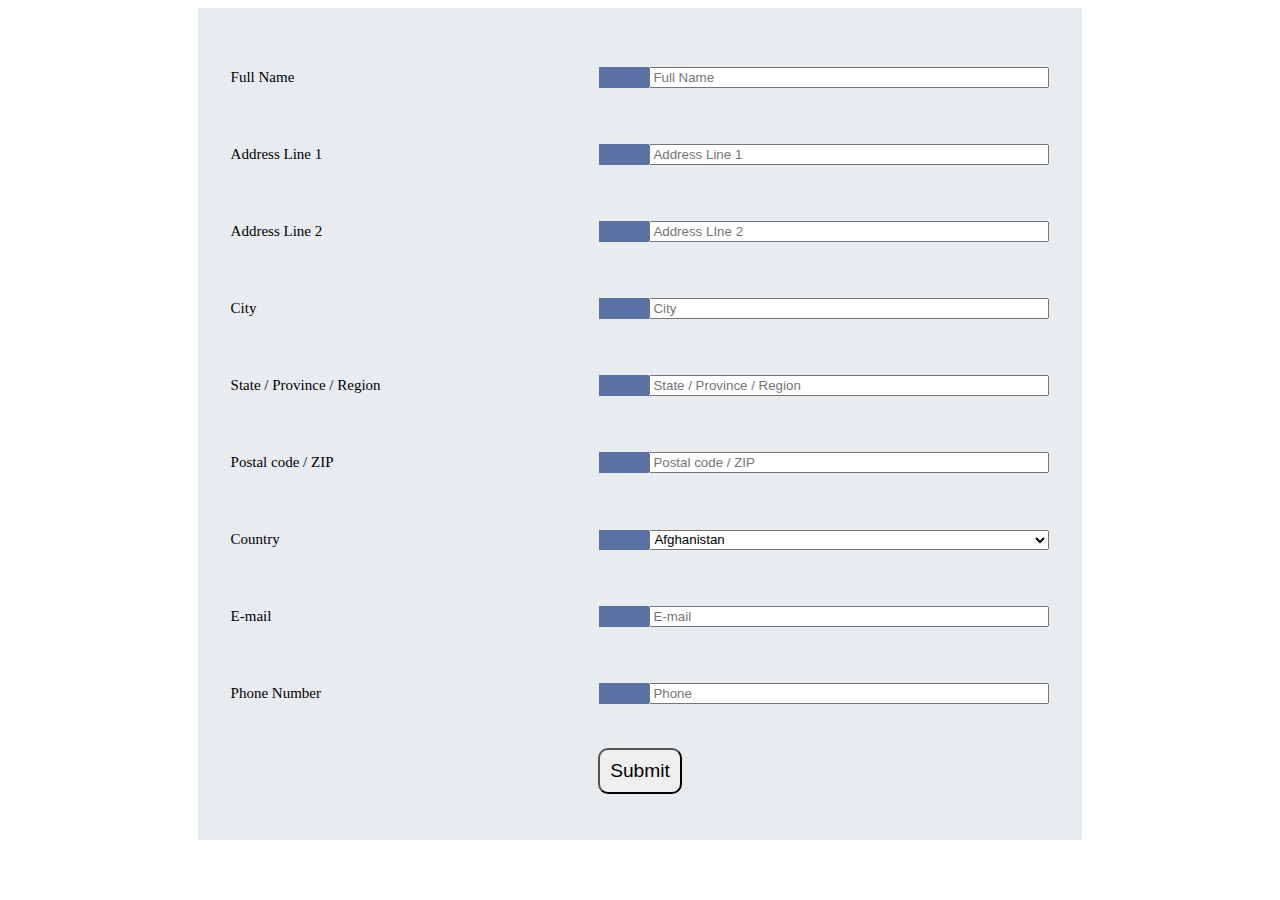
<file: assignment 1/index.html>
<!DOCTYPE html>
<html lang="en">

<head>
    <meta charset="UTF-8">
    <meta name="viewport" content="width=device-width, initial-scale=1.0">
    <title>Registration</title>
    <link rel="stylesheet" href="./script.js">
    <link rel="stylesheet" href="./style.css">
    <link rel="stylesheet" href="https://cdnjs.cloudflare.com/ajax/libs/font-awesome/5.14.0/css/all.min.css"
        integrity="sha512-1PKOgIY59xJ8Co8+NE6FZ+LOAZKjy+KY8iq0G4B3CyeY6wYHN3yt9PW0XpSriVlkMXe40PTKnXrLnZ9+fkDaog=="
        crossorigin="anonymous" />
</head>

<body>

    <form action="" onsubmit="myfun()">
        <div class="container">
            <table>
                <tr>
                    <td>
                        <label for="fn">Full Name</label>
                    </td>
                    <td>
                        <div class="inputContainer">
                            <i class="fas fa-id-badge icon"></i>
                            <input type="text" name="fullName" id="fn" class="inputField" placeholder="Full Name"
                                required>
                        </div>
                    </td>
                </tr>
                <tr>
                    <td>
                        <label for="ad-1">Address Line 1</label>
                    </td>
                    <td>
                        <div class="inputContainer">
                            <i class="fas fa-location-arrow icon"></i>
                            <input type="text" name="address-1" id="address-1" class="inputField"
                                placeholder="Address Line 1" required>
                        </div>
                    </td>
                </tr>
                <tr>
                    <td>
                        <label for="ad-2">Address Line 2</label>
                    </td>
                    <td>
                        <div class="inputContainer">
                            <i class="fas fa-location-arrow icon"></i>
                            <input type="text" name="address-2" id="address-2" class="inputField"
                                placeholder="Address LIne 2" required>
                        </div>
                    </td>
                </tr>
                <tr>
                    <td>
                        <label for="city">City</label>
                    </td>
                    <td>
                        <div class="inputContainer">
                            <i class="fas fa-city icon" ></i>
                            <input type="text" name="city" id="city" class="inputField" placeholder="City" required>
                        </div>
                    </td>
                </tr>
                <tr>
                    <td>
                        <label for="spr">State / Province / Region</label>
                    </td>
                    <td>
                        <div class="inputContainer">
                            <i class="fas fa-map-marker-alt icon"></i>
                            <input type="text" name="state" id="spr" class="inputField"
                                placeholder="State / Province / Region" required>
                        </div>
                    </td>
                </tr>
                <tr>
                    <td>
                        <label for="zip">Postal code / ZIP</label>
                    </td>
                    <td>
                        <div class="inputContainer">
                            <i class="fas fa-mail-bulk icon"></i>
                            <input type="text" name="zip" id="zip" class="inputField" placeholder="Postal code / ZIP"
                                maxlength="6" required>
                        </div>
                    </td>
                </tr>
                <tr>
                    <td>
                        <label for="country">Country</label>
                    </td>
                    <td>
                        <div class="inputContainer">
                            <i class="fas fa-globe-europe icon"></i>
                            <select name="country" id="country" class="inputField" required>
                                <option value="Afghanistan">Afghanistan</option>
                                <option value="Åland Islands">Åland Islands</option>
                                <option value="Albania">Albania</option>
                                <option value="Algeria">Algeria</option>
                                <option value="American Samoa">American Samoa</option>
                                <option value="Andorra">Andorra</option>
                                <option value="Angola">Angola</option>
                                <option value="Anguilla">Anguilla</option>
                                <option value="Antarctica">Antarctica</option>
                                <option value="Antigua and Barbuda">Antigua and Barbuda</option>
                                <option value="Argentina">Argentina</option>
                                <option value="Armenia">Armenia</option>
                                <option value="Aruba">Aruba</option>
                                <option value="Australia">Australia</option>
                                <option value="Austria">Austria</option>
                                <option value="Azerbaijan">Azerbaijan</option>
                                <option value="Bahamas">Bahamas</option>
                                <option value="Bahrain">Bahrain</option>
                                <option value="Bangladesh">Bangladesh</option>
                                <option value="Barbados">Barbados</option>
                                <option value="Belarus">Belarus</option>
                                <option value="Belgium">Belgium</option>
                                <option value="Belize">Belize</option>
                                <option value="Benin">Benin</option>
                                <option value="Bermuda">Bermuda</option>
                                <option value="Bhutan">Bhutan</option>
                                <option value="Bolivia">Bolivia</option>
                                <option value="Bosnia and Herzegovina">Bosnia and Herzegovina</option>
                                <option value="Botswana">Botswana</option>
                                <option value="Bouvet Island">Bouvet Island</option>
                                <option value="Brazil">Brazil</option>
                                <option value="British Indian Ocean Territory">British Indian Ocean Territory</option>
                                <option value="Brunei Darussalam">Brunei Darussalam</option>
                                <option value="Bulgaria">Bulgaria</option>
                                <option value="Burkina Faso">Burkina Faso</option>
                                <option value="Burundi">Burundi</option>
                                <option value="Cambodia">Cambodia</option>
                                <option value="Cameroon">Cameroon</option>
                                <option value="Canada">Canada</option>
                                <option value="Cape Verde">Cape Verde</option>
                                <option value="Cayman Islands">Cayman Islands</option>
                                <option value="Central African Republic">Central African Republic</option>
                                <option value="Chad">Chad</option>
                                <option value="Chile">Chile</option>
                                <option value="China">China</option>
                                <option value="Christmas Island">Christmas Island</option>
                                <option value="Cocos (Keeling) Islands">Cocos (Keeling) Islands</option>
                                <option value="Colombia">Colombia</option>
                                <option value="Comoros">Comoros</option>
                                <option value="Congo">Congo</option>
                                <option value="Congo, The Democratic Republic of The">Congo, The Democratic Republic of
                                    The</option>
                                <option value="Cook Islands">Cook Islands</option>
                                <option value="Costa Rica">Costa Rica</option>
                                <option value="Cote D'ivoire">Cote D'ivoire</option>
                                <option value="Croatia">Croatia</option>
                                <option value="Cuba">Cuba</option>
                                <option value="Cyprus">Cyprus</option>
                                <option value="Czech Republic">Czech Republic</option>
                                <option value="Denmark">Denmark</option>
                                <option value="Djibouti">Djibouti</option>
                                <option value="Dominica">Dominica</option>
                                <option value="Dominican Republic">Dominican Republic</option>
                                <option value="Ecuador">Ecuador</option>
                                <option value="Egypt">Egypt</option>
                                <option value="El Salvador">El Salvador</option>
                                <option value="Equatorial Guinea">Equatorial Guinea</option>
                                <option value="Eritrea">Eritrea</option>
                                <option value="Estonia">Estonia</option>
                                <option value="Ethiopia">Ethiopia</option>
                                <option value="Falkland Islands (Malvinas)">Falkland Islands (Malvinas)</option>
                                <option value="Faroe Islands">Faroe Islands</option>
                                <option value="Fiji">Fiji</option>
                                <option value="Finland">Finland</option>
                                <option value="France">France</option>
                                <option value="French Guiana">French Guiana</option>
                                <option value="French Polynesia">French Polynesia</option>
                                <option value="French Southern Territories">French Southern Territories</option>
                                <option value="Gabon">Gabon</option>
                                <option value="Gambia">Gambia</option>
                                <option value="Georgia">Georgia</option>
                                <option value="Germany">Germany</option>
                                <option value="Ghana">Ghana</option>
                                <option value="Gibraltar">Gibraltar</option>
                                <option value="Greece">Greece</option>
                                <option value="Greenland">Greenland</option>
                                <option value="Grenada">Grenada</option>
                                <option value="Guadeloupe">Guadeloupe</option>
                                <option value="Guam">Guam</option>
                                <option value="Guatemala">Guatemala</option>
                                <option value="Guernsey">Guernsey</option>
                                <option value="Guinea">Guinea</option>
                                <option value="Guinea-bissau">Guinea-bissau</option>
                                <option value="Guyana">Guyana</option>
                                <option value="Haiti">Haiti</option>
                                <option value="Heard Island and Mcdonald Islands">Heard Island and Mcdonald Islands
                                </option>
                                <option value="Holy See (Vatican City State)">Holy See (Vatican City State)</option>
                                <option value="Honduras">Honduras</option>
                                <option value="Hong Kong">Hong Kong</option>
                                <option value="Hungary">Hungary</option>
                                <option value="Iceland">Iceland</option>
                                <option value="India">India</option>
                                <option value="Indonesia">Indonesia</option>
                                <option value="Iran, Islamic Republic of">Iran, Islamic Republic of</option>
                                <option value="Iraq">Iraq</option>
                                <option value="Ireland">Ireland</option>
                                <option value="Isle of Man">Isle of Man</option>
                                <option value="Israel">Israel</option>
                                <option value="Italy">Italy</option>
                                <option value="Jamaica">Jamaica</option>
                                <option value="Japan">Japan</option>
                                <option value="Jersey">Jersey</option>
                                <option value="Jordan">Jordan</option>
                                <option value="Kazakhstan">Kazakhstan</option>
                                <option value="Kenya">Kenya</option>
                                <option value="Kiribati">Kiribati</option>
                                <option value="Korea, Democratic People's Republic of">Korea, Democratic People's
                                    Republic of</option>
                                <option value="Korea, Republic of">Korea, Republic of</option>
                                <option value="Kuwait">Kuwait</option>
                                <option value="Kyrgyzstan">Kyrgyzstan</option>
                                <option value="Lao People's Democratic Republic">Lao People's Democratic Republic
                                </option>
                                <option value="Latvia">Latvia</option>
                                <option value="Lebanon">Lebanon</option>
                                <option value="Lesotho">Lesotho</option>
                                <option value="Liberia">Liberia</option>
                                <option value="Libyan Arab Jamahiriya">Libyan Arab Jamahiriya</option>
                                <option value="Liechtenstein">Liechtenstein</option>
                                <option value="Lithuania">Lithuania</option>
                                <option value="Luxembourg">Luxembourg</option>
                                <option value="Macao">Macao</option>
                                <option value="Macedonia, The Former Yugoslav Republic of">Macedonia, The Former
                                    Yugoslav Republic of</option>
                                <option value="Madagascar">Madagascar</option>
                                <option value="Malawi">Malawi</option>
                                <option value="Malaysia">Malaysia</option>
                                <option value="Maldives">Maldives</option>
                                <option value="Mali">Mali</option>
                                <option value="Malta">Malta</option>
                                <option value="Marshall Islands">Marshall Islands</option>
                                <option value="Martinique">Martinique</option>
                                <option value="Mauritania">Mauritania</option>
                                <option value="Mauritius">Mauritius</option>
                                <option value="Mayotte">Mayotte</option>
                                <option value="Mexico">Mexico</option>
                                <option value="Micronesia, Federated States of">Micronesia, Federated States of</option>
                                <option value="Moldova, Republic of">Moldova, Republic of</option>
                                <option value="Monaco">Monaco</option>
                                <option value="Mongolia">Mongolia</option>
                                <option value="Montenegro">Montenegro</option>
                                <option value="Montserrat">Montserrat</option>
                                <option value="Morocco">Morocco</option>
                                <option value="Mozambique">Mozambique</option>
                                <option value="Myanmar">Myanmar</option>
                                <option value="Namibia">Namibia</option>
                                <option value="Nauru">Nauru</option>
                                <option value="Nepal">Nepal</option>
                                <option value="Netherlands">Netherlands</option>
                                <option value="Netherlands Antilles">Netherlands Antilles</option>
                                <option value="New Caledonia">New Caledonia</option>
                                <option value="New Zealand">New Zealand</option>
                                <option value="Nicaragua">Nicaragua</option>
                                <option value="Niger">Niger</option>
                                <option value="Nigeria">Nigeria</option>
                                <option value="Niue">Niue</option>
                                <option value="Norfolk Island">Norfolk Island</option>
                                <option value="Northern Mariana Islands">Northern Mariana Islands</option>
                                <option value="Norway">Norway</option>
                                <option value="Oman">Oman</option>
                                <option value="Pakistan">Pakistan</option>
                                <option value="Palau">Palau</option>
                                <option value="Palestinian Territory, Occupied">Palestinian Territory, Occupied</option>
                                <option value="Panama">Panama</option>
                                <option value="Papua New Guinea">Papua New Guinea</option>
                                <option value="Paraguay">Paraguay</option>
                                <option value="Peru">Peru</option>
                                <option value="Philippines">Philippines</option>
                                <option value="Pitcairn">Pitcairn</option>
                                <option value="Poland">Poland</option>
                                <option value="Portugal">Portugal</option>
                                <option value="Puerto Rico">Puerto Rico</option>
                                <option value="Qatar">Qatar</option>
                                <option value="Reunion">Reunion</option>
                                <option value="Romania">Romania</option>
                                <option value="Russian Federation">Russian Federation</option>
                                <option value="Rwanda">Rwanda</option>
                                <option value="Saint Helena">Saint Helena</option>
                                <option value="Saint Kitts and Nevis">Saint Kitts and Nevis</option>
                                <option value="Saint Lucia">Saint Lucia</option>
                                <option value="Saint Pierre and Miquelon">Saint Pierre and Miquelon</option>
                                <option value="Saint Vincent and The Grenadines">Saint Vincent and The Grenadines
                                </option>
                                <option value="Samoa">Samoa</option>
                                <option value="San Marino">San Marino</option>
                                <option value="Sao Tome and Principe">Sao Tome and Principe</option>
                                <option value="Saudi Arabia">Saudi Arabia</option>
                                <option value="Senegal">Senegal</option>
                                <option value="Serbia">Serbia</option>
                                <option value="Seychelles">Seychelles</option>
                                <option value="Sierra Leone">Sierra Leone</option>
                                <option value="Singapore">Singapore</option>
                                <option value="Slovakia">Slovakia</option>
                                <option value="Slovenia">Slovenia</option>
                                <option value="Solomon Islands">Solomon Islands</option>
                                <option value="Somalia">Somalia</option>
                                <option value="South Africa">South Africa</option>
                                <option value="South Georgia and The South Sandwich Islands">South Georgia and The South
                                    Sandwich Islands</option>
                                <option value="Spain">Spain</option>
                                <option value="Sri Lanka">Sri Lanka</option>
                                <option value="Sudan">Sudan</option>
                                <option value="Suriname">Suriname</option>
                                <option value="Svalbard and Jan Mayen">Svalbard and Jan Mayen</option>
                                <option value="Swaziland">Swaziland</option>
                                <option value="Sweden">Sweden</option>
                                <option value="Switzerland">Switzerland</option>
                                <option value="Syrian Arab Republic">Syrian Arab Republic</option>
                                <option value="Taiwan, Province of China">Taiwan, Province of China</option>
                                <option value="Tajikistan">Tajikistan</option>
                                <option value="Tanzania, United Republic of">Tanzania, United Republic of</option>
                                <option value="Thailand">Thailand</option>
                                <option value="Timor-leste">Timor-leste</option>
                                <option value="Togo">Togo</option>
                                <option value="Tokelau">Tokelau</option>
                                <option value="Tonga">Tonga</option>
                                <option value="Trinidad and Tobago">Trinidad and Tobago</option>
                                <option value="Tunisia">Tunisia</option>
                                <option value="Turkey">Turkey</option>
                                <option value="Turkmenistan">Turkmenistan</option>
                                <option value="Turks and Caicos Islands">Turks and Caicos Islands</option>
                                <option value="Tuvalu">Tuvalu</option>
                                <option value="Uganda">Uganda</option>
                                <option value="Ukraine">Ukraine</option>
                                <option value="United Arab Emirates">United Arab Emirates</option>
                                <option value="United Kingdom">United Kingdom</option>
                                <option value="United States">United States</option>
                                <option value="United States Minor Outlying Islands">United States Minor Outlying
                                    Islands</option>
                                <option value="Uruguay">Uruguay</option>
                                <option value="Uzbekistan">Uzbekistan</option>
                                <option value="Vanuatu">Vanuatu</option>
                                <option value="Venezuela">Venezuela</option>
                                <option value="Viet Nam">Viet Nam</option>
                                <option value="Virgin Islands, British">Virgin Islands, British</option>
                                <option value="Virgin Islands, U.S.">Virgin Islands, U.S.</option>
                                <option value="Wallis and Futuna">Wallis and Futuna</option>
                                <option value="Western Sahara">Western Sahara</option>
                                <option value="Yemen">Yemen</option>
                                <option value="Zambia">Zambia</option>
                                <option value="Zimbabwe">Zimbabwe</option>
                            </select>
                        </div>
                    </td>
                </tr>
                <tr>
                    <td>
                        <label for="email">E-mail</label>
                    </td>
                    <td>
                        <div class="inputContainer">
                            <i class="fas fa-envelope icon"></i>
                            <input type="email" name="email" id="email" class="inputField" placeholder="E-mail"
                                required>
                        </div>
                    </td>
                </tr>
                <tr>
                    <td>
                        <label for="phone">Phone Number</label>
                    </td>
                    <td>
                        <div class="inputContainer">
                            <i class="fas fa-phone icon"></i>
                            <input type="number" name="ph" id="ph" class="inputField" placeholder="Phone" required>
                        </div>
                    </td>
                </tr>
                <tr>
                    <td colspan="2" style="text-align: center;">
                        <button type="submit"
                            style="padding: 10px; font-size: 1.2rem; border-radius: 10px;">Submit</button>
                    </td>
                </tr>
            </table>
        </div>
    </form>


    <script type="text/javascript">
        function myfun() {
            alert("Welcome Onboard!!!")
        }
    </script>
</body>

</html>
</file>
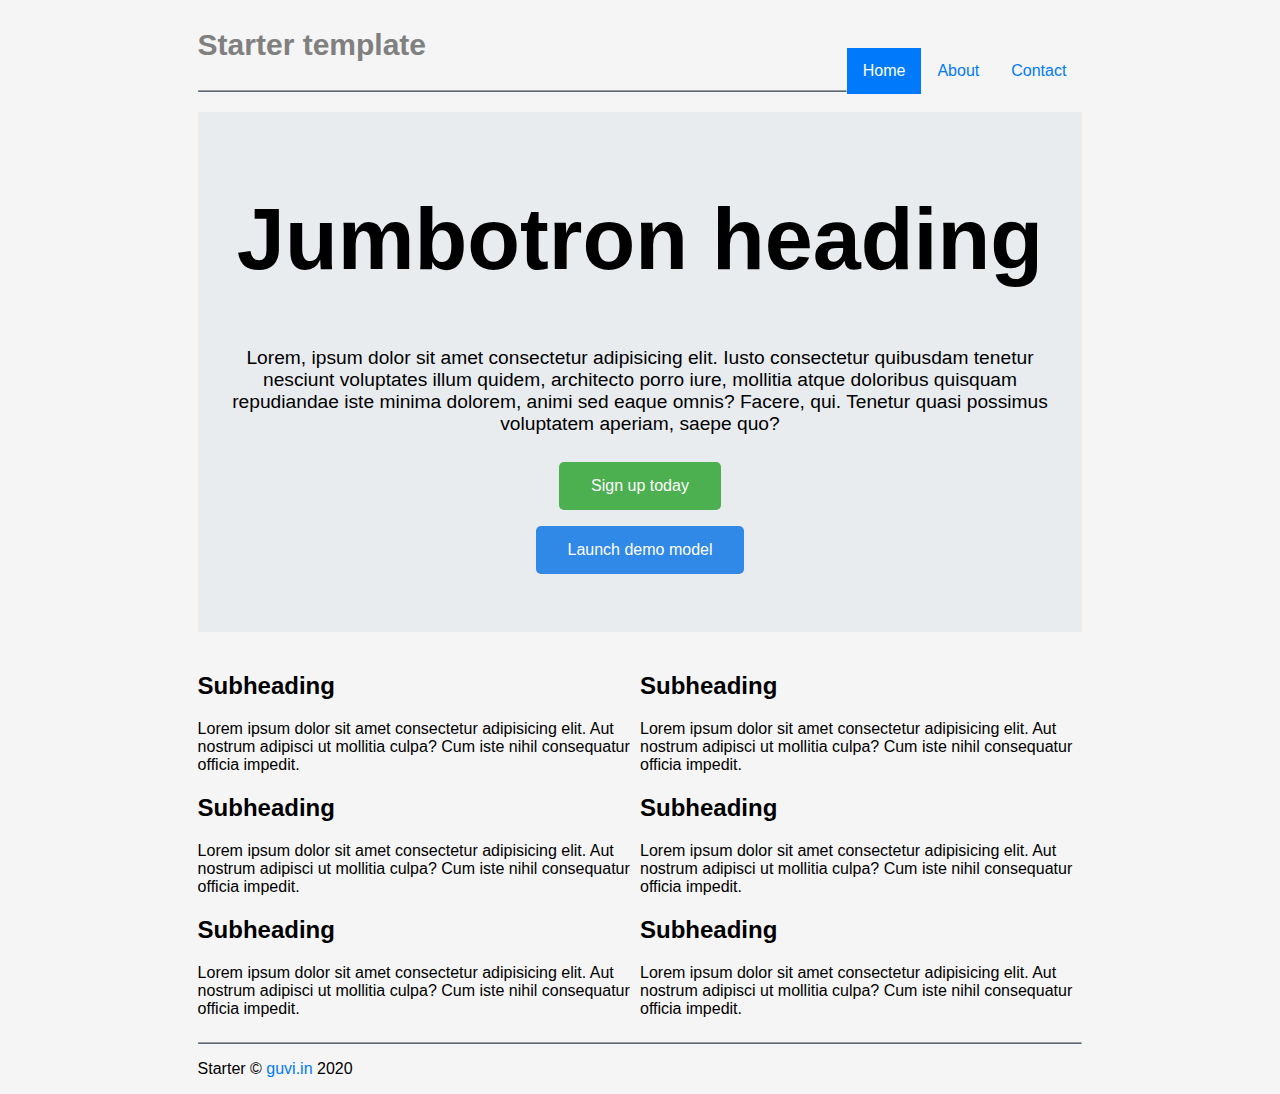
<file: assignment 2/index.html>
<!DOCTYPE html>
<html lang="en">
<head>
    <meta charset="UTF-8">
    <meta name="viewport" content="width=device-width, initial-scale=1.0">
    <title>Landing Page</title>
    <link rel="stylesheet" href="style.css">
    <link rel="stylesheet" href="https://cdnjs.cloudflare.com/ajax/libs/font-awesome/5.14.0/css/all.min.css" integrity="sha512-1PKOgIY59xJ8Co8+NE6FZ+LOAZKjy+KY8iq0G4B3CyeY6wYHN3yt9PW0XpSriVlkMXe40PTKnXrLnZ9+fkDaog==" crossorigin="anonymous" />
</head>
<body>
    <div class="mainContainer">
        <nav class="nav">
            <h1 class="logo">Starter template</h1>
            <ul>
                <li><a style="float: right;" href="#" class="active">Home</a></li>
                <li><a style="float: right;" href="#">About</a></li>
                <li><a style="float: right;" href="#">Contact</a></li>
            </ul>
        </nav>
        <hr>
        <div class="topDiv">
            <h1 class="t-heading">Jumbotron heading</h1>
            <p style="font-size: 1.2rem;">Lorem, ipsum dolor sit amet consectetur adipisicing elit. Iusto consectetur quibusdam tenetur nesciunt voluptates illum quidem, architecto porro iure, mollitia atque doloribus quisquam repudiandae iste minima dolorem, animi sed eaque omnis? Facere, qui. Tenetur quasi possimus voluptatem aperiam, saepe quo?</p>
            <button class="click">Sign up today</button><br>
            <button class="demo">Launch demo model</button>
        </div>
        <div class="left">
            <h2>Subheading</h2>
            <p>Lorem ipsum dolor sit amet consectetur adipisicing elit. Aut nostrum adipisci ut mollitia culpa? Cum iste nihil consequatur officia impedit.</p>
            <h2>Subheading</h2>
            <p>Lorem ipsum dolor sit amet consectetur adipisicing elit. Aut nostrum adipisci ut mollitia culpa? Cum iste nihil consequatur officia impedit.</p>
            <h2>Subheading</h2>
            <p>Lorem ipsum dolor sit amet consectetur adipisicing elit. Aut nostrum adipisci ut mollitia culpa? Cum iste nihil consequatur officia impedit.</p>
        </div>
        <div class="right">
            <h2>Subheading</h2>
            <p>Lorem ipsum dolor sit amet consectetur adipisicing elit. Aut nostrum adipisci ut mollitia culpa? Cum iste nihil consequatur officia impedit.</p>
            <h2>Subheading</h2>
            <p>Lorem ipsum dolor sit amet consectetur adipisicing elit. Aut nostrum adipisci ut mollitia culpa? Cum iste nihil consequatur officia impedit.</p>
            <h2>Subheading</h2>
            <p>Lorem ipsum dolor sit amet consectetur adipisicing elit. Aut nostrum adipisci ut mollitia culpa? Cum iste nihil consequatur officia impedit.</p>
        </div>
        <hr>
        <p>Starter &#169; <a class="site" href="#">guvi.in</a> 2020</p>
    </div>
</body>
</html>
</file>
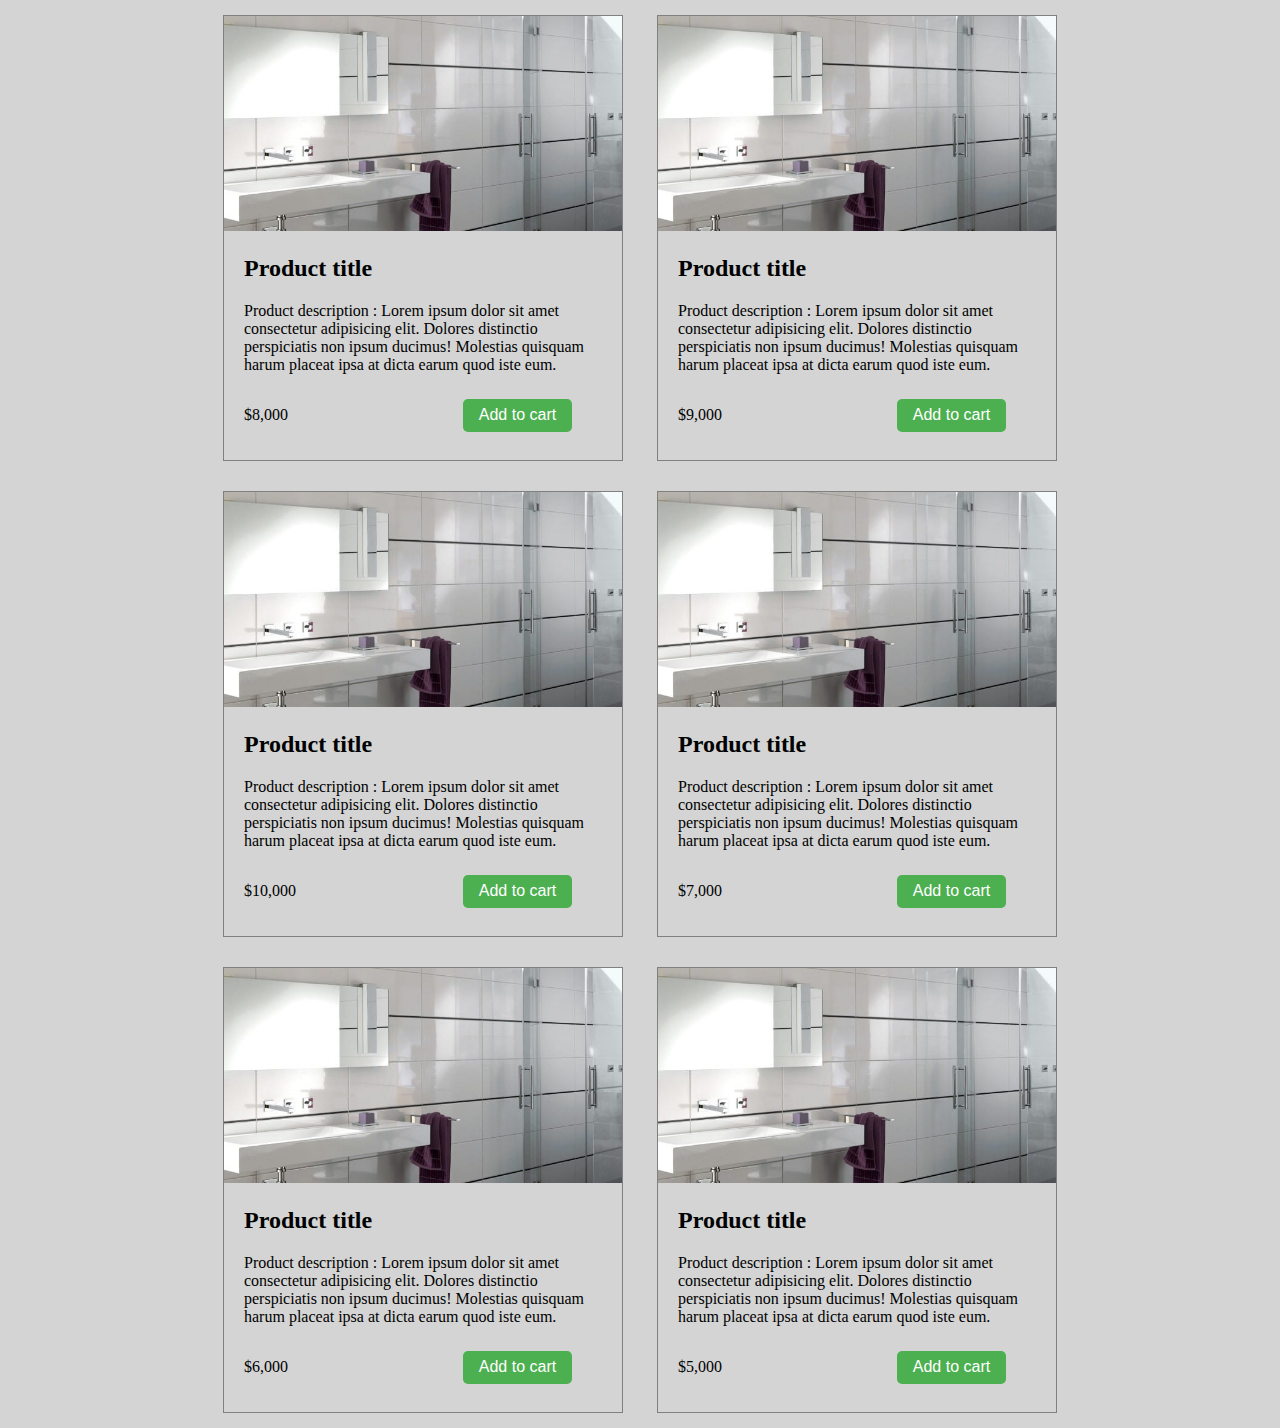
<file: assignment 3/index.html>
<!DOCTYPE html>
<html lang="en">
<head>
    <meta charset="UTF-8">
    <meta name="viewport" content="width=device-width, initial-scale=1.0">
    <title>E-cart</title>
    <link rel="stylesheet" href="./style.css">
    <link rel="stylesheet" href="https://cdnjs.cloudflare.com/ajax/libs/font-awesome/5.14.0/css/all.min.css" integrity="sha512-1PKOgIY59xJ8Co8+NE6FZ+LOAZKjy+KY8iq0G4B3CyeY6wYHN3yt9PW0XpSriVlkMXe40PTKnXrLnZ9+fkDaog==" crossorigin="anonymous" />
</head>
<body>
    <div class="main-container">
        <div class="item-container">
            <div class="items">
                <img src="./images/1697562_ceramicwalltiles30x60cm.jpg" alt="">
                <div class="desc">
                    <h2>Product title</h2>
                    <p>Product description : Lorem ipsum dolor sit amet consectetur adipisicing elit. Dolores distinctio perspiciatis non ipsum ducimus! Molestias quisquam harum placeat ipsa at dicta earum quod iste eum.</p>
                    <div class="price"><p>$8,000</p></div>
                    <div class="add-cart"><button class="button">Add to cart</button></div>
                </div>
            </div>
        </div>
        <div class="item-container">
            <div class="items">
                <img src="./images/1697562_ceramicwalltiles30x60cm.jpg" alt="">
                <div class="desc">
                    <h2>Product title</h2>
                    <p>Product description : Lorem ipsum dolor sit amet consectetur adipisicing elit. Dolores distinctio perspiciatis non ipsum ducimus! Molestias quisquam harum placeat ipsa at dicta earum quod iste eum.</p>
                    <div class="price"><p>$9,000</p></div>
                    <div class="add-cart"><button class="button">Add to cart</button></div>
                </div>
            </div>
        </div>
        <div class="item-container">
            <div class="items">
                <img src="./images/1697562_ceramicwalltiles30x60cm.jpg" alt="">
                <div class="desc">
                    <h2>Product title</h2>
                    <p>Product description : Lorem ipsum dolor sit amet consectetur adipisicing elit. Dolores distinctio perspiciatis non ipsum ducimus! Molestias quisquam harum placeat ipsa at dicta earum quod iste eum.</p>
                    <div class="price"><p>$10,000</p></div>
                    <div class="add-cart"><button class="button">Add to cart</button></div>
                </div>
            </div>
        </div>
        <div class="item-container">
            <div class="items">
                <img src="./images/1697562_ceramicwalltiles30x60cm.jpg" alt="">
                <div class="desc">
                    <h2>Product title</h2>
                    <p>Product description : Lorem ipsum dolor sit amet consectetur adipisicing elit. Dolores distinctio perspiciatis non ipsum ducimus! Molestias quisquam harum placeat ipsa at dicta earum quod iste eum.</p>
                    <div class="price"><p>$7,000</p></div>
                    <div class="add-cart"><button class="button">Add to cart</button></div>
                </div>
            </div>
        </div>
        <div class="item-container">
            <div class="items">
                <img src="./images/1697562_ceramicwalltiles30x60cm.jpg" alt="">
                <div class="desc">
                    <h2>Product title</h2>
                    <p>Product description : Lorem ipsum dolor sit amet consectetur adipisicing elit. Dolores distinctio perspiciatis non ipsum ducimus! Molestias quisquam harum placeat ipsa at dicta earum quod iste eum.</p>
                    <div class="price"><p>$6,000</p></div>
                    <div class="add-cart"><button class="button">Add to cart</button></div>
                </div>
            </div>
        </div>
        <div class="item-container">
            <div class="items">
                <img src="./images/1697562_ceramicwalltiles30x60cm.jpg" alt="">
                <div class="desc">
                    <h2>Product title</h2>
                    <p>Product description : Lorem ipsum dolor sit amet consectetur adipisicing elit. Dolores distinctio perspiciatis non ipsum ducimus! Molestias quisquam harum placeat ipsa at dicta earum quod iste eum.</p>
                    <div class="price"><p>$5,000</p></div>
                    <div class="add-cart"><button class="button">Add to cart</button></div>
                </div>
            </div>
        </div>
        
    </div>
</body>
</html>
</file>
<file: assignment 1/style.css>
* {
    box-sizing: border-box;
}

body{
    font-family: cursive;
    font-size: 15px;
}

.container{
    margin: auto;
    padding: 30px;
    background-color: #E9ECEF;
    width: 70%;
}

.inputContainer {
    display: flex;
    width: 100%;
}
  

.icon {
    padding: 10px;
    text-align: center;
    background: #5971a3;
    color: white;
    min-width: 50px;
}

.inputField {
    width: 400px;
    outline: none;
}

td{
    width: 60%;
    height: 75px;
}
</file>
<file: assignment 2/style.css>
* {
    box-sizing: border-box;
}

body{
    background-color: #F5F5F5;
    font-family: 'Segoe UI', Tahoma, Geneva, Verdana, sans-serif;
}

.mainContainer{
    margin: auto;
    width: 70%;
}

hr{
    border-bottom: 1px solid #5a6979;
}

.logo{
    color: gray;
    font-size: 30px;
    display: inline-block;
}

ul {
    list-style-type: none;
    margin: 0;
    padding: 0;
    overflow: hidden;
    float: right;
    margin-top: 40px;
}
  
li {
    float: left;
}
  
li a {
    display: block;
    color: #007AFA;
    text-align: center;
    padding: 14px 16px;
    text-decoration: none;
    float: left;
}
  
.active {
    background-color: #007AFA;
    color: white;
}

.topDiv{
    background-color: #E8ECEF;
    text-align: center;
    margin-top: 20px;
    margin-bottom: 20px;
    padding: 20px;
    padding-bottom: 50px;
}

.t-heading{
    font-size: 5.4rem;
}

.click {
    background-color: #4CAF50; 
    border: none;
    color: white;
    padding: 15px 32px;
    text-align: center;
    text-decoration: none;
    font-size: 16px;
    border-radius: 5px;
    margin: 8px;
}

.demo {
    background-color: #3089e7; 
    border: none;
    color: white;
    padding: 15px 32px;
    text-align: center;
    text-decoration: none;
    font-size: 16px;
    border-radius: 5px;
    margin: 8px;
}

.left{
    width: 50%;
    display: inline-block;
}

.right{
    width: 50%;
    float: right;
}

.site{
    text-decoration: none;
    color: #007AFA;
}
</file>
<file: assignment 3/style.css>
* {
    box-sizing: border-box;
}

body{
    font-family: cursive;
    margin: 0;
    background-color:rgb(212, 212, 212) ;
}

.main-container{
    text-align: center;
    margin: auto;
}

.item-container{
    width: 400px;
    display: inline-block;
    text-align: left;
    margin: 15px;
}

img{
    width: 398px;
}

.items{
    width: 400px;
    border: 0.5px solid grey;
}

.desc{
    padding: 0 20px 20px;
}

@media only screen and (max-width: 880px) {
    .item-container {
      width: 90%;
    }
    .items{
        width: 100%;
    }
}

.price{
    display: inline-block;
    width: 60%;
}

.add-cart{
    display: inline-block;
    width: 35%;
}

.button {
    background-color: #4CAF50;
    border: none;
    color: white;
    padding: 7.5px 16px;
    text-align: center;
    text-decoration: none;
    display: inline-block;
    font-size: 16px;
    border-radius: 5px;
}
</file>
